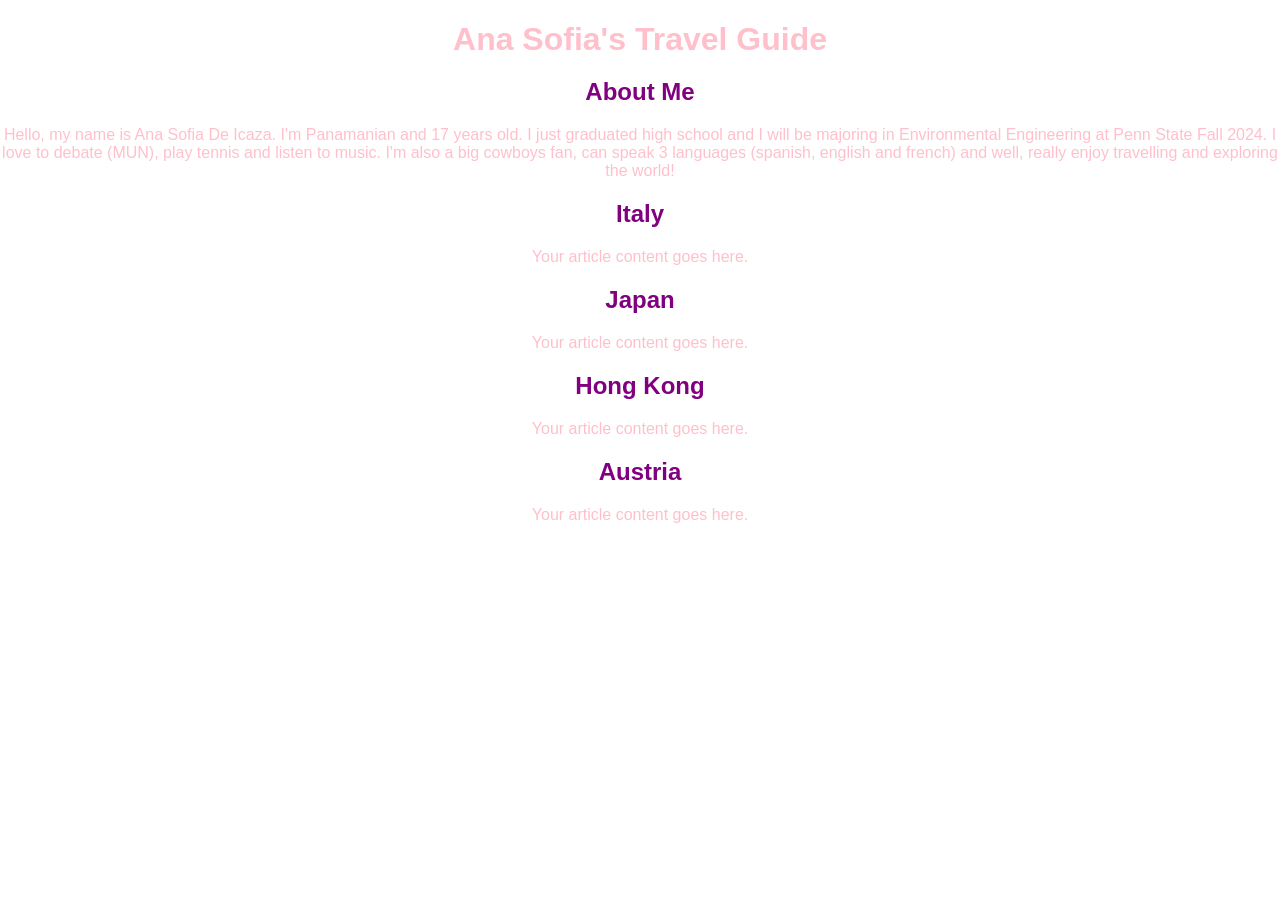
<file: anasofia.html>
<!DOCTYPE html>
<html lang="en">
<head>
    <meta charset="UTF-8">
    <meta http-equiv="X-UA-Compatible" content="IE=edge">
    <meta name="viewport" content="width=device-width, initial-scale=1.0">
    <title>Your Page Title</title>
    <link rel="stylesheet" href="style.css"> <!-- Link to your CSS file -->
</head>
<body>
    <header>
        <h1>Ana Sofia's Travel Guide</h1>
    </header>
    <main>
        <article>
            <h2>About Me</h2>
            <p>Hello, my name is Ana Sofia De Icaza. I'm Panamanian and 17 years old. I just graduated high school and I will be majoring in Environmental Engineering at Penn State Fall 2024. I love to debate (MUN), play tennis and listen to music. I'm also a big cowboys fan, can speak 3 languages (spanish, english and french) and well, really enjoy travelling and exploring the world!   </p>
        </article>
    </main>
<h2>Italy</h2>
            <p>Your article content goes here.</p>
        </article>
    </main>

<h2>Japan</h2>
            <p>Your article content goes here.</p>
        </article>
    </main>

<h2>Hong Kong</h2>
            <p>Your article content goes here.</p>
        </article>
    </main>

<h2>Austria</h2>
            <p>Your article content goes here.</p>
        </article>
    </main>
</file>
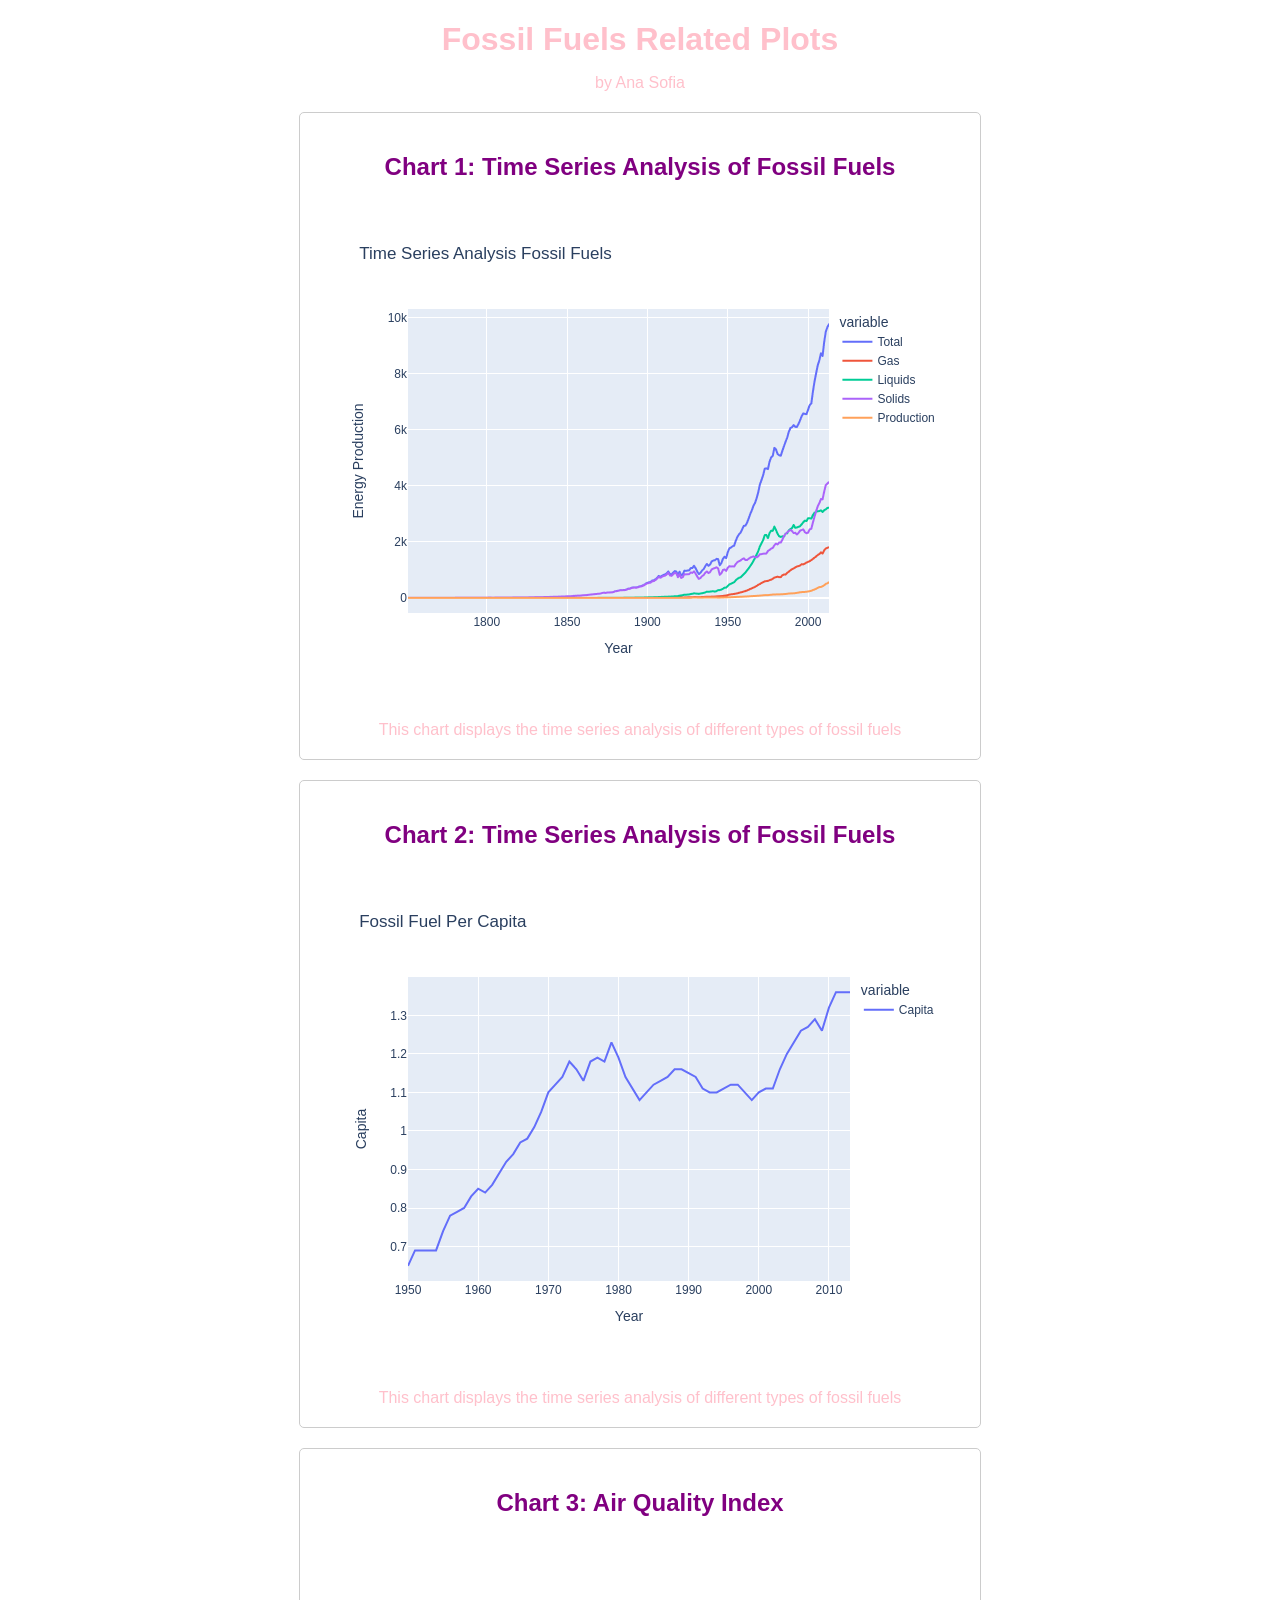
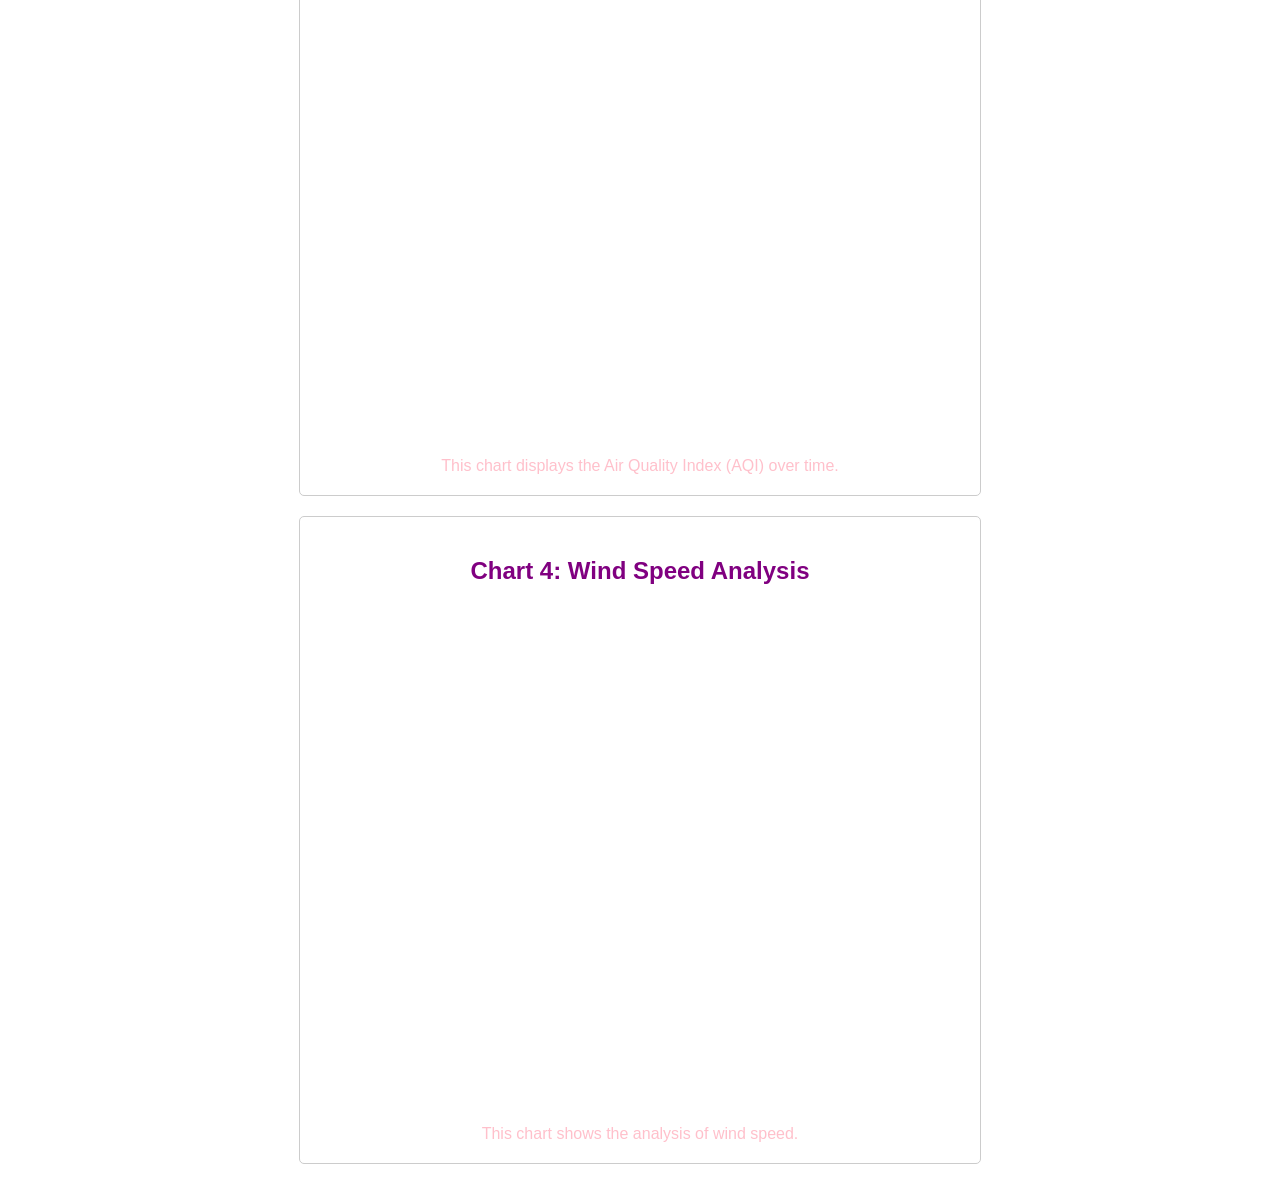
<file: website (1).html>
<!DOCTYPE html>
<html lang="en">
<head>
  <meta charset="UTF-8">
  <title>Plotly Charts</title>
  <link rel="stylesheet" href="style.css">
</head>
  <header>
    <h1>
      Fossil Fuels Related Plots
    </h1>
    <p> by Ana Sofia </p>
    
  </header>
 
<body>
  <div class="chart-container">
  <h2>Chart 1: Time Series Analysis of Fossil Fuels</h2>
  <iframe src="https://anasofiade07.github.io/environmental-data-project/plotly_chart.html"></iframe>
  <div>
    <p>This chart displays the time series analysis of different types of fossil fuels</p>
  </div>
  </div>
  
  
  <div class="chart-container">
  <h2>Chart 2: Time Series Analysis of Fossil Fuels</h2>
  <iframe src="https://anasofiade07.github.io/environmental-data-project/plotly_chart1.html"></iframe>
  <div>
    <p>This chart displays the time series analysis of different types of fossil fuels</p>
  </div>
    </div>
  
  <div class = "chart-container">
    <h2>Chart 3: Air Quality Index</h2>
    <iframe class="embedded-website" src="https://anasofiade07.github.io/environmental-data-project/plotly_chart2.html"></iframe>
    <div class="chart-description">
      <p>This chart displays the Air Quality Index (AQI) over time.</p>
    </div>
  </div>

  <div class="chart-container">
    <h2>Chart 4: Wind Speed Analysis</h2>
    <iframe class="embedded-website" src="https://anasofiade07.github.io/environmental-data-project/plotly_chart3.html"></iframe>
    <div class="chart-description">
      <p>This chart shows the analysis of wind speed.</p>
    </div>
  </div>
</body>
</html>
</file>
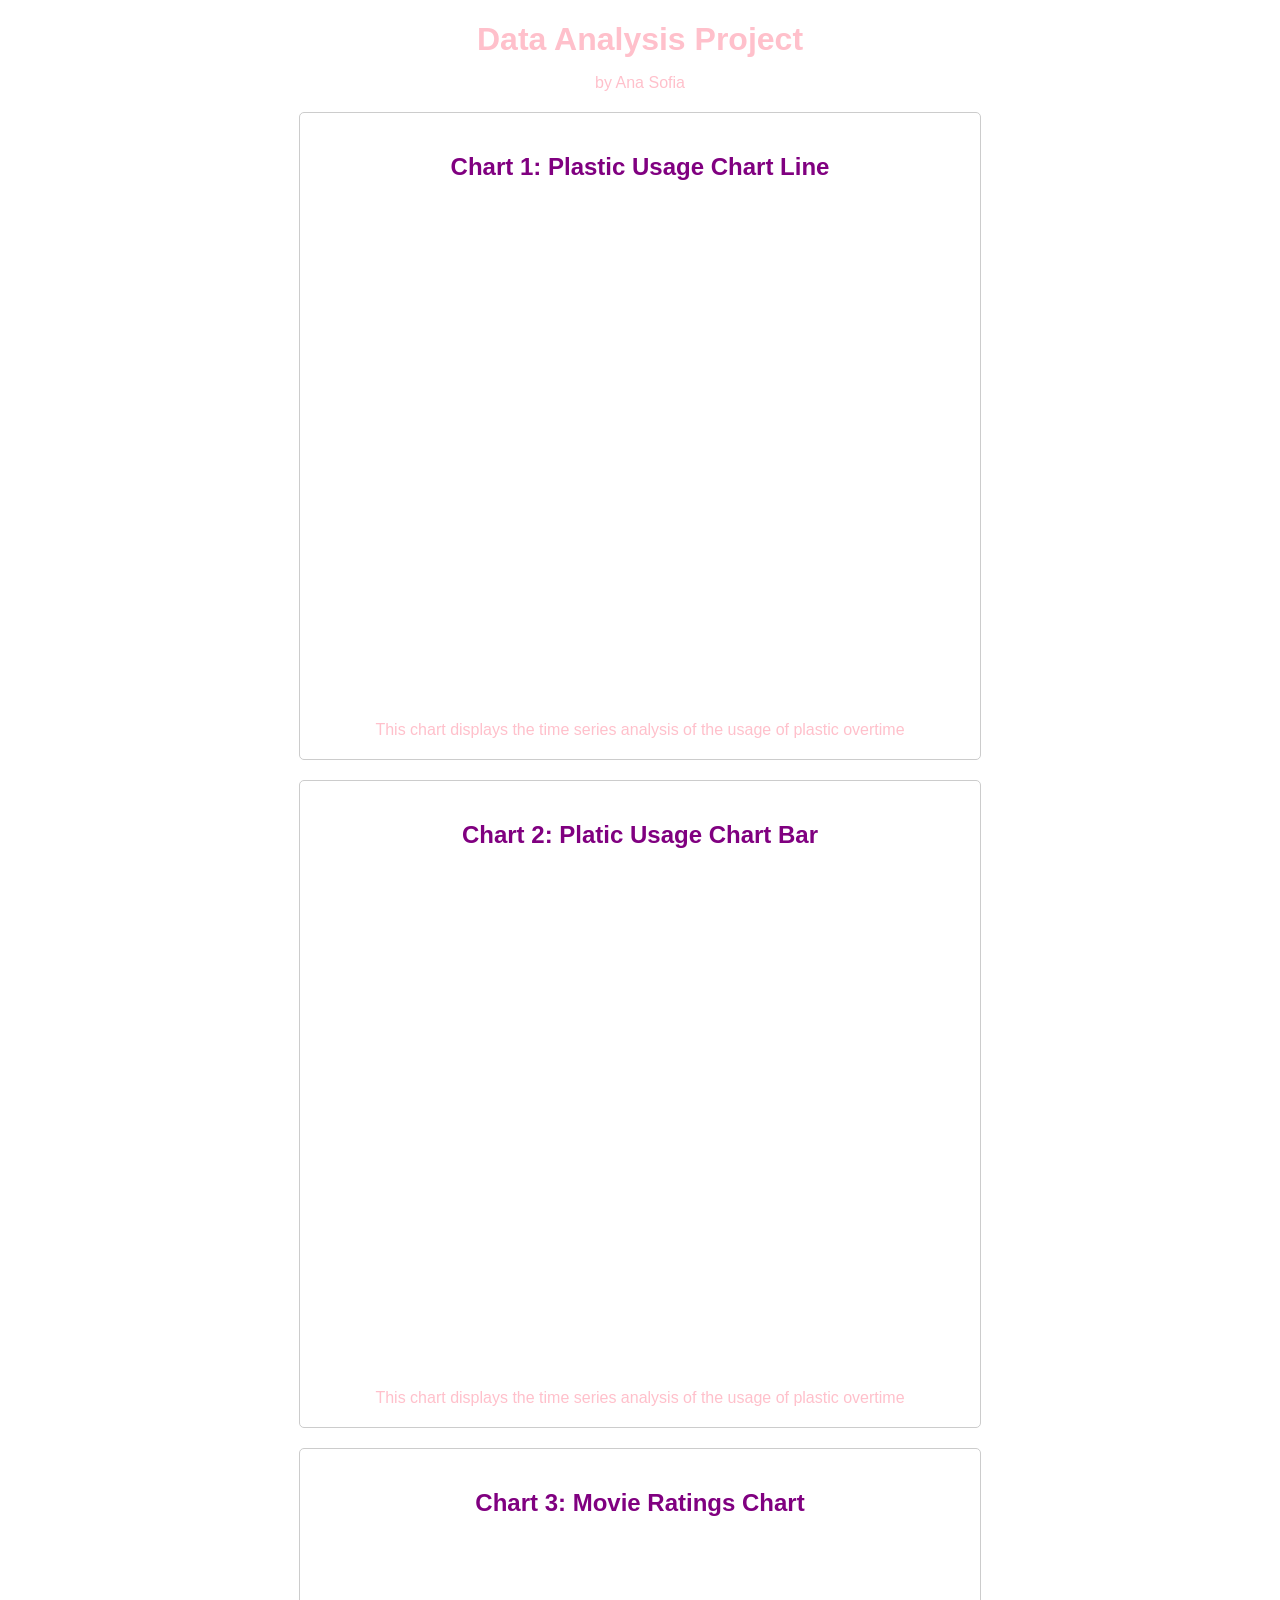
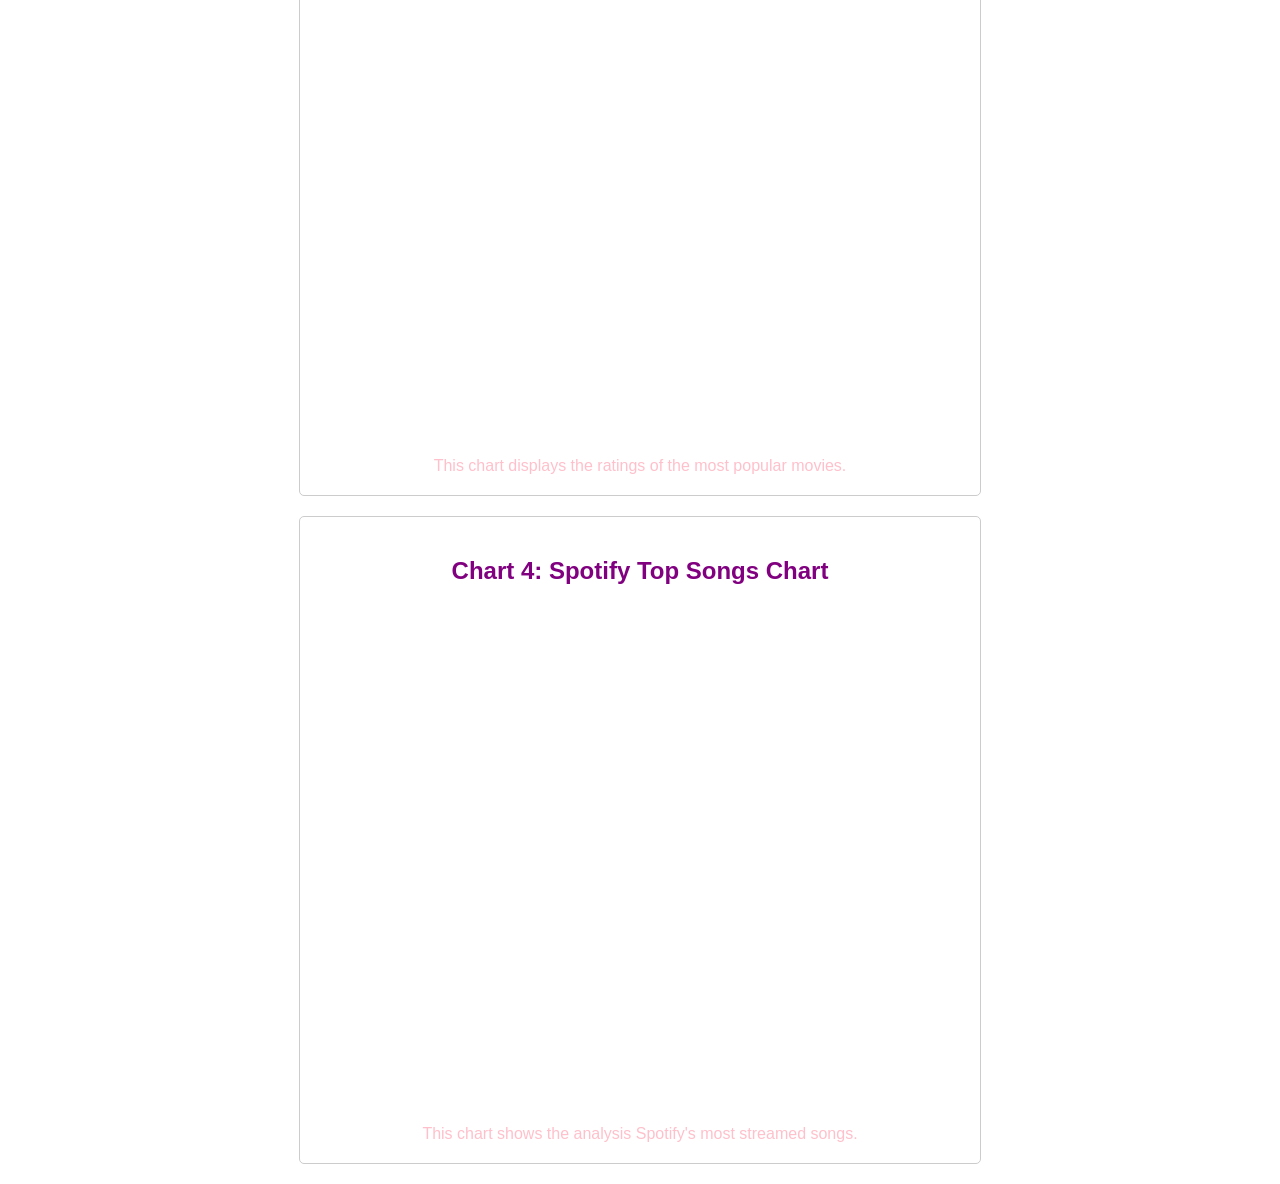
<file: Data-Project/website.html>
<!DOCTYPE html>
<html lang="en">
<head>
  <meta charset="UTF-8">
  <title>Plotly Charts</title>
  <link rel="stylesheet" href="style.css">
</head>
  <header>
    <h1>
      Data Analysis Project
    </h1>
    <p> by Ana Sofia </p>
    
  </header>
 
<body>
  <div class="chart-container">
  <h2>Chart 1: Plastic Usage Chart Line</h2>
  <iframe src="https://anasofiade07.github.io/environmental-data-project/Data-Project/plastic-chart.html"></iframe>
  <div>
    <p>This chart displays the time series analysis of the usage of plastic overtime</p>
  </div>
  </div>
  
  
  <div class="chart-container">
  <h2>Chart 2: Platic Usage Chart Bar</h2>
  <iframe src="https://anasofiade07.github.io/environmental-data-project/Data-Project/plastic_usage_chart.html"></iframe>
  <div>
    <p>This chart displays the time series analysis of the usage of plastic overtime</p>
  </div>
    </div>
  
  <div class = "chart-container">
    <h2>Chart 3: Movie Ratings Chart</h2>
    <iframe class="embedded-website" src="https://anasofiade07.github.io/environmental-data-project/Data-Project/plotly_dropdown.html"></iframe>
    <div class="chart-description">
      <p>This chart displays the ratings of the most popular movies.</p>
    </div>
  </div>

  <div class="chart-container">
    <h2>Chart 4: Spotify Top Songs Chart</h2>
    <iframe class="embedded-website" src="https://anasofiade07.github.io/environmental-data-project/Data-Project/plotly_dropdown1.html"></iframe>
    <div class="chart-description">
      <p>This chart shows the analysis Spotify's most streamed songs.</p>
    </div>
  </div>
</body>
</html>
</file>
<file: style.css>
body {
    font-family: Arial, sans-serif;
    margin: 0;
    padding: 0;
    box-sizing: border-box;
}

.chart-container {
    width: 50%;
    margin: 20px auto;
    border: 1px solid #ccc;
    border-radius: 5px;
    padding: 20px;
}

h2 {
    margin-top: 5;
    text-align: center;
    margin-bottom: 5;
    font-weight: bold;
   color: Purple;
  
}

p, h1{
    margin-bottom: 0;
    text-align: center;
    color: pink;
  
}

.chart-description {
    margin-top: 10px;
}

iframe{
    width: 100%;
   color: pink;
    height: 500px; /* Adjust the height as needed */
    border: none; /* Remove border */
}
</file>
<file: Data-Project/style.css>
body {
    font-family: Arial, sans-serif;
    margin: 0;
    padding: 0;
    box-sizing: border-box;
}

.chart-container {
    width: 50%;
    margin: 20px auto;
    border: 1px solid #ccc;
    border-radius: 5px;
    padding: 20px;
}

h2 {
    margin-top: 5;
    text-align: center;
    margin-bottom: 5;
    font-weight: bold;
   color: Purple;
  
}

p, h1{
    margin-bottom: 0;
    text-align: center;
    color: pink;
  
}

.chart-description {
    margin-top: 10px;
}

iframe{
    width: 100%;
   color: pink;
    height: 500px; /* Adjust the height as needed */
    border: none; /* Remove border */
}
</file>
